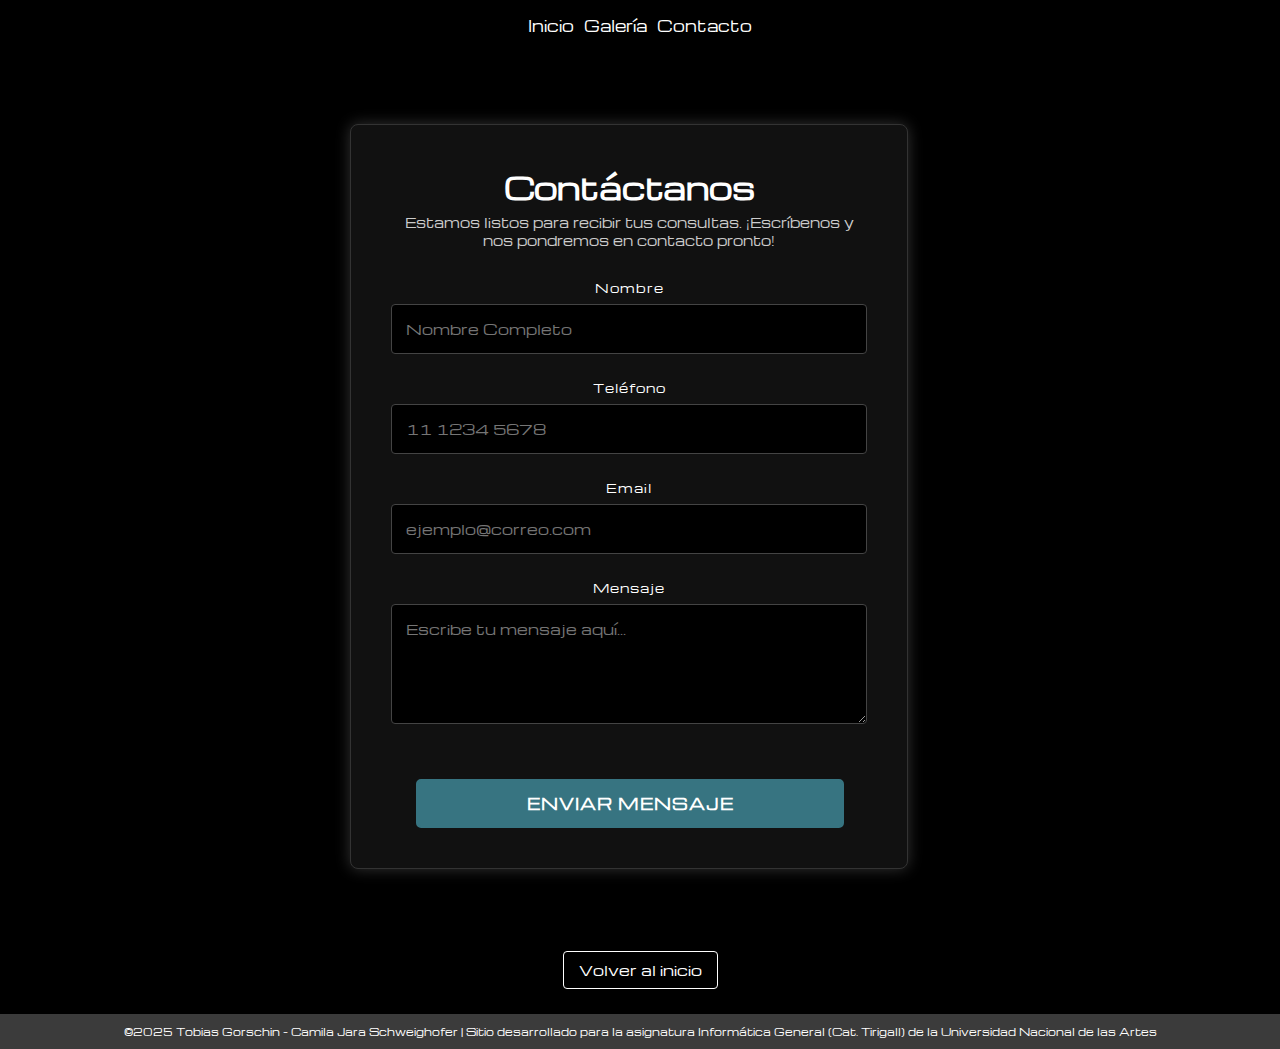
<file: schweighofer_gorschin_entrega_tp3/form.html>
<!DOCTYPE html>
<html lang="en">
<head>
    <link rel="preconnect" href="https://fonts.googleapis.com">
    <link rel="preconnect" href="https://fonts.gstatic.com" crossorigin>
    <link href="https://fonts.googleapis.com/css2?family=Michroma&display=swap" rel="stylesheet">
    
    <meta charset="UTF-8">
    <meta name="viewport" content="width=device-width, initial-scale=1.0">
    <meta http-equiv="X-UA-Compatible" content="ie=edge">
    <link rel="stylesheet" href="estilos.css">
    <link rel="stylesheet" href="https://cdnjs.cloudflare.com/ajax/libs/font-awesome/6.5.1/css/all.min.css" integrity="sha512-DTOQO9RWCH3ppGqcWaEA1BIZOC6xxalwEsw9c2QQeAIftl+Vegovlnee1c9QX4TctnWMn13TZye+giMm8e2LwA==" crossorigin="anonymous" referrerpolicy="no-referrer" />
    <title>Contacto</title> 
</head>
<body class="fondoform">
   
   <header>
        <nav class="navbar">
            <ul>
                <li><a href="index.html">Inicio</a></li>
                <li><a href="galeria.html">Galería</a></li>
                <li><a href="form.html">Contacto</a></li>
            </ul>
        </nav>
    </header> 
    
    <div class="page-content-wrapper">
        <MAIN class="main form-page">
            <SECTION>
                <div class="form-wrapper">
                    <h1>Contáctanos</h1>
                    <p class="form-description">Estamos listos para recibir tus consultas. ¡Escríbenos y nos pondremos en contacto pronto!</p>

                    <form id="contact-form">
                        
                        <div class="input-group">
                            <label for="contact-name">Nombre</label>
                            <input type="text" placeholder="Nombre Completo" id="contact-name">
                            <span id="name-error"></span> 
                        </div>

                        <div class="input-group">
                            <label for="contact-phone">Teléfono</label>
                            <input type="tel" placeholder="11 1234 5678" id="contact-phone" maxlength="10">
                            <span id="phone-error"></span>
                        </div>

                        <div class="input-group">
                            <label for="contact-email">Email</label>
                            <input type="email" placeholder="ejemplo@correo.com" id="contact-email">
                            <span id="email-error"></span>
                        </div>

                        <div class="input-group message-group">
                            <label for="contact-message">Mensaje</label>
                            <textarea rows="4" placeholder="Escribe tu mensaje aquí..." id="contact-message"></textarea> 
                            <span id="message-error"></span>
                        </div>

                        <button type="submit" class="cta-button3">Enviar Mensaje</button>
                        <span id="submit-error"></span>
                    </form>
                </div>
            </SECTION>

        </MAIN>
    


        
                <aside class="aside"><a href="index.html" class="cta-gallery-contact">Volver al inicio</a> </aside>

        <footer>
            <SECTION>
                <p>©2025 Tobias Gorschin - Camila Jara Schweighofer | Sitio desarrollado para la asignatura Informática General (Cat. Tirigall) de la Universidad Nacional de las Artes</p>
            </SECTION>
        </footer>
    </div>
    
    <script src="funciones.js"></script> 
</body>
</html>
</file>
<file: schweighofer_gorschin_entrega_tp3/estilos.css>
* {
    margin: 0;
    padding: 0;
    box-sizing: border-box;
    font-family: "Michroma", sans-serif;
    font-size: 10px;
    text-decoration: none;
}

.main {
    padding-top: 80px;
    min-height: 100vh;
    max-width: 1920px;
    margin-left: auto;
    margin-right: auto;
    padding-left: 20px;
    padding-right: 20px;
    background-image: url('images/desordres.png');
    background-size: cover;
    background-repeat: no-repeat;
    background-attachment: fixed;
    background-position: center center;
}


header {
    top: 0;
    left: 0;
    right: 0;
    background-color: black;
    box-shadow: 0 5px 10px rgba(0, 0, 0, .1);
    padding: 10px 7%;
    display: flex;
    align-items: center;
    justify-content: space-around;
    z-index: 1000;
}


header .navbar ul {
    list-style: none;
}

header .navbar ul li {
    position: relative;
    float: left;
    justify-content: space-around;
}

header .navbar ul li a {
    font-size: 15px;
    padding: 5px;
    color: white;
    display: block;
}

header .navbar ul li a:hover {
    background: #333;
    color: #fff;
}

header .navbar ul li ul {
    position: absolute;
    left: 0;
    width: 200px;
    background: lightgrey;
    display: none;
}

header .navbar ul li ul li {
    width: 100%;
    border-top: 1px solid rgba(0, 0, 0, .1);
}

header .navbar ul li ul li ul {
    left: 200px;
    top: 0;
}

header .navbar ul li:focus-within>ul,
header .navbar ul li:hover>ul {
    display: initial;
}


.segunda-parte img {
    max-width: 160px;
    height: auto;
    margin: auto;
    display: block;
    margin-bottom: 15px;
}

.segunda-parte {
    height: 420px;
    background-color: black;
    background-size: cover;
    background-position: center center;
    background-repeat: no-repeat;
    width: 100%;
}

.segunda-parte .contenido2 {
    text-align: center
}

.segunda-parte h2 {
    padding-top: 30px;
    color: white;
    font-size: 30px;
    margin-bottom: 30px;
}

.segunda-parte p {
    color: white;
    font-size: 15px;
}

.slider-banner .slide a {
    font-size: 1.5rem;
    padding: 12px 30px;
    font-weight: bold;
    letter-spacing: 1px;
    margin-top: 30px;
    display: inline-block;
    text-decoration: none;
    color: white;
    background-color: black;
    border-radius: 5px;
    position: relative;
    overflow: hidden;
    z-index: 1;
    transition: color 0.3s ease-out, border-color 0.3s ease-out;
}

.slider-banner .slide a:before {
    content: '';
    position: absolute;
    top: 0;
    left: 0;
    width: 100%;
    height: 100%;
    background: #377481;
    z-index: -1;
    transform: translateY(-100%);
    transition: transform 0.3s ease-out;
}

.slider-banner .slide a:hover:before {
    transform: translateY(0);
}

.slider-banner .slide a:hover {
    color: white;
    border-color: #141a34;
}


.container {
    width: 100%;
    min-height: 50vh;
    display: flex;
    align-items: center;
    justify-content: center;
    padding: 50px 8%
}


.p5-media-container {
    text-align: center;
    padding: 20px 0;
}

#p5-canvas-container canvas {
    display: block;
    margin: 0 auto;
    border: 2px solid white;
    box-shadow: 0 0 15px rgba(255, 255, 255, 0.4);
}

.fondogaleria {
    background-color: black;
}

.gallery-page-main {
    max-width: 900px;
    margin: 80px auto 50px auto;
    padding: 0 20px;
    color: white;
    min-height: 80vh;
    margin-top: 20px;
}

.gallery-page-main h1 {
    font-size: 3rem;
    text-align: center;
    margin-bottom: 10px;
    color: rgba(255, 255, 255, 0.9);
    font-weight: 900;
}

.gallery-intro {
    font-size: 1.6rem;
    text-align: center;
    margin-bottom: 50px;
    color: #ccc;
}


.gallery-item {
    display: block;
    margin-bottom: 80px;
    padding: 20px;
    background-color: #111;
    border-radius: 8px;
    box-shadow: 0 5px 20px rgba(0, 0, 0, 0.4);
    border: 3px solid rgb(255, 255, 255);
}

.gallery-item-3 {
    display: block;
    margin-bottom: 45px;
    padding: 20px;
    background-color: #111;
    border-radius: 8px;
    box-shadow: 0 5px 20px rgba(0, 0, 0, 0.4);
    border: 3px solid rgb(255, 255, 255);
}


.aside {
    text-align: center;
}


.work-media {
    margin: 0 0 25px 0;
    overflow: hidden;
    border-radius: 4px;
}

.work-media img {
    width: 100%;
    height: auto;
    display: block;
    object-fit: cover;
    transition: transform 0.5s ease-in-out;
}

.work-media img:hover {
    transform: scale(1.010)
}

.work-content h2 {
    font-size: 2.8rem;
    margin-bottom: 10px;
    color: white;
}

.project-tags {
    font-size: 1.2rem;
    color: #888;
    margin-bottom: 15px;
    font-style: italic;
}

.work-content p {
    font-size: 1.6rem;
    line-height: 1.6;
    margin-bottom: 20px;
}

.cta-gallery {
    display: inline-block;
    padding: 8px 15px;
    background-color: transparent;
    border: 1px solid #ffffff;
    color: #ffffff;
    font-size: 1.4rem;
    border-radius: 4px;
    transition: all 0.3s ease;
}

.cta-gallery-contact {
    display: inline-block;
    padding: 8px 15px;
    background-color: transparent;
    border: 1px solid #ffffff;
    color: #ffffff;
    font-size: 1.4rem;
    border-radius: 4px;
    transition: all 0.3s ease;
    margin-bottom: 25px;
}


.cta-gallery:hover {
    background-color: #ffffff;
    color: black;
}


.input-group {
    width: 100%;
    display: flex;
    align-items: center;
    margin: 10px 0;
    position: relative;
}

.input-group label {
    flex-basis: 28%;
}

.input-group input,
.input-group textarea {
    flex-basis: 68%;
    background: transparent;
    outline: 0;
    border: 0;
    padding: 10px 0;
    border-bottom: 1px solid #999;
    color: #333;
    font-size: 16px;
}

::placeholder {
    font-size: 14px;
}


.input-group span {
    position: absolute;
    bottom: 12px;
    right: 17px;
    font-size: 14px;
    color: red;
}

#submit-error {
    color: red;
}

.input-group span i {
    color: seagreen;
}

footer {
    background-color: #3b3b3b;
    color: white;
    padding: 10px 7%;
    text-align: center;
}

.cta-button2 {
    color: white;
    background-color: #377481;
    border: 2px solid #377481;
    border-radius: 5px;
    font-size: 1.5rem;
    padding: 12px 30px;
    width: 90%;
    margin-top: 10px;
    animation: flash-glow 2.5s infinite alternate;
    display: inline-block;
    text-decoration: none;
    text-transform: uppercase;
    font-weight: bold;
    letter-spacing: 1px;
    margin-top: 30px;
    transition: background-color 0.3s, color 0.3s;
}

.cta-button3 {
    color: white;
    background-color: #377481;
    border: 2px solid #377481;
    border-radius: 5px;
    font-size: 1.5rem;
    padding: 12px 30px;
    margin-left: 25px;
    width: 90%;
    margin-top: 5px;
    animation: flash-glow 2.5s infinite alternate;
    display: inline-block;
    text-decoration: none;
    text-transform: uppercase;
    font-weight: bold;
    letter-spacing: 1px;
    margin-top: 30px;
    transition: background-color 0.3s, color 0.3s;
}

.cta-button3:hover {
    background-color: white;
    color: #377481;
}


.cta-button2:hover {
    background-color: white;
    color: #377481;
}


@keyframes flash-glow {
    0% {
        box-shadow: 0 0 5px #377481, 0 0 20px #377481;
    }

    50% {
        box-shadow: 0 0 5px #377481, 0 0 20px#377481, 0 0 20px #377481;
    }

    100% {
        box-shadow: 0 0 5px #377481, 0 0 25px #377481;
    }
}

.slider-banner {
    width: 100%;
    height: 600px;
    overflow: hidden;
    position: relative;
}

.slider-container {
    height: 100%;
    width: 300%;
    display: flex;
    transition: transform 0.5s ease-in-out;
}

.slide {
    width: calc(100% / 3);
    height: 100%;
    background-size: cover;
    background-position: center center;
    position: relative;
    display: flex;
    justify-content: center;
    align-items: center;
}

.slide-text-overlay h1 {
    padding-bottom: 15px;
    font-size: 3rem;
    text-shadow: 2px 2px 5px #000;
}

.slide-text-overlay p {
    font-size: 1.5rem;
    margin-bottom: 10px;
    padding: 10px 10px;
    padding-top: 20px;
}

.cta-hero-top {
    margin-top: 0;
}

.slide-text-overlay {
    color: white;
    padding: 20px;
    z-index: 10;
    text-align: center;
    background-color: rgba(0, 0, 0, 0.6);
    padding: 40px;
    padding-bottom: 0px;
    border-radius: 10px;
    max-width: 600px;
    animation: float-around 8s ease-in-out infinite alternate;
}

.cta-hero-top {
    margin-top: 0;
    margin-bottom: 50px;
    animation: none;
}

@keyframes float-around {
    0% {
        transform: translate(0, 0);
    }

    33% {
        transform: translate(10px, 0);
    }

    66% {
        transform: translate(-15px, 1px);
    }

    100% {
        transform: translate(0, 0);
    }
}

.segunda-parte .contenido2 .cta-button2 {
    display: block;
    width: 90%;
    padding: 10px;
    margin: 40px auto 0 auto;
}

.page-content-wrapper {
    display: flex;
    flex-direction: column;
    min-height: calc(100vh - 80px);
    background-color: #000;
}

.main.form-page {
    display: flex;
    justify-content: center;
    align-items: center;
    flex-grow: 1;
    background-image: none;
    background-color: #000;
    padding-top: 0;
    padding-bottom: 35px;
    width: 100%;
    max-width: none;
    margin: 0 auto;
    margin-bottom: 0px;
}


.form-wrapper {
    width: 90%;
    max-width: 600px;
    padding: 40px;
    background: #111;
    border-radius: 8px;
    box-shadow: 0 0 15px rgba(255, 255, 255, 0.2);
    border: 1px solid #333;
    margin: 25px 0px 0px 20px;
}

.form-wrapper h1 {
    font-size: 3rem;
    color: #fff;
    text-align: center;
    margin-bottom: 5px;
}

.form-description {
    font-size: 1.3rem;
    color: #ccc;
    text-align: center;
    margin-bottom: 30px;
}

.input-group {
    width: 100%;
    display: flex;
    flex-direction: column;
    margin: 25px 0;
    position: relative;
}

.input-group label {
    color: #fff;
    font-size: 1.2rem;
    margin-bottom: 8px;
    letter-spacing: 1px;
}

.input-group input,
.input-group textarea {
    width: 100%;
    background: #000;
    border: 1px solid #444;
    border-radius: 4px;
    padding: 14px;
    color: #fff;
    font-size: 1.4rem;
    outline: none;
    transition: border-color 0.3s, box-shadow 0.3s;
}

.input-group input:focus,
.input-group textarea:focus {
    border-color: #fff;
    box-shadow: 0 0 8px rgba(255, 255, 255, 0.4);
}

.input-group.message-group textarea {
    resize: vertical;
    min-height: 120px;
}

.input-group span {
    position: absolute;
    right: 10px;
    bottom: 5px;
    font-size: 1.2rem;
    color: #ff3333;
}

.input-group span .fa-check-circle {
    color: #00cc00;
}


.form-submit-btn {
    display: block;
    margin: 40px auto 10px auto;
    width: 100%;
    max-width: 300px;
    padding: 15px 30px;
    font-size: 1.6rem;
    background-color: #fff;
    color: #000;
    border: 2px solid #fff;
}

.form-submit-btn:hover {
    background-color: #000;
    color: #fff;
    border: 2px solid #fff;
    box-shadow: 0 0 10px rgba(255, 255, 255, 0.6);
    transform: translateY(-2px);
}


@media (max-width: 768px) {

      footer {
        position: relative;
        z-index: 1;
        padding-bottom: 20px;
    }

    
    .slider-banner {
        height: 400px; /
    }

    .cta-hero-top {
        margin-bottom: 20px; 
    }

    .slide-text-overlay {
        padding: 20px; 
        max-width: 90%;
        margin: 0 10px; 
    }

    

    .slide-text-overlay h1 {
        font-size: 2.2rem;
    }

    .slide-text-overlay p {
        font-size: 1.3rem;
    }
    
    .segunda-parte {
        min-height: auto; 
        padding-bottom: 30px; 
    }
    
    .segunda-parte h2 {
        font-size: 24px;
    }

    .form-wrapper {
        padding: 25px;
        margin: 25px auto; 
    }

    .gallery-page-main {
        padding: 0 10px;
    }

    .p5-media-container {
        width: 100%;
        padding: 0;
    }

    #p5-canvas-container canvas, 
    #p5-canvas-container-3 canvas { 
        max-width: 100% !important;
        height: auto !important;
        border-width: 1px; /
    }
    
    .gallery-item, .gallery-item-3 {
        padding: 15px;
        margin-bottom: 50px;
    }

    .segunda-parte {
        display: flex;
        flex-direction: column;
        justify-content: center;
        align-items: center;
        padding: 30px 10px 40px 10px; 
        height: auto;
    }

    .segunda-parte .contenido2 {
        width: 100%;
        text-align: center;
    }

    .segunda-parte .contenido2 .cta-button2 {
        width: 100%;
        margin-top: 30px;
    }

    .segunda-parte img {
        max-width: 120px;
        margin-bottom: 10px;
    }
}
</file>
